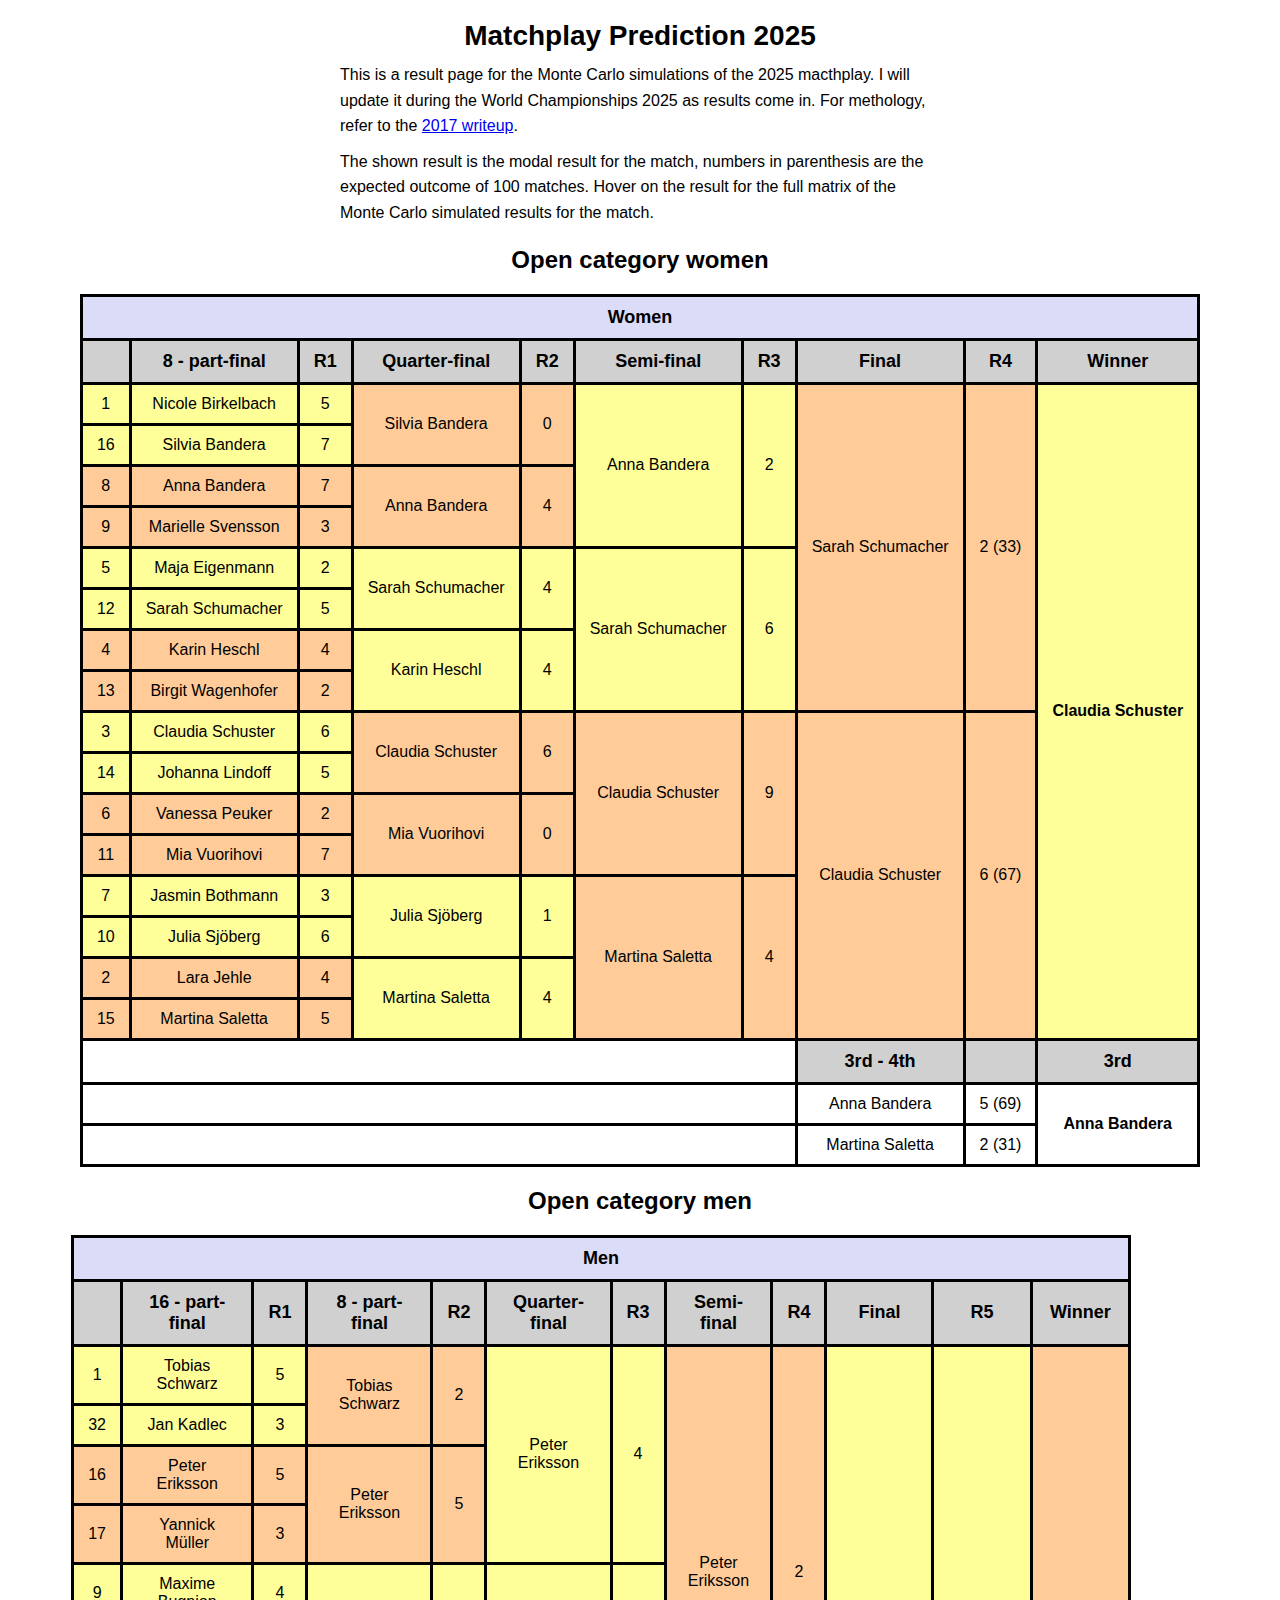
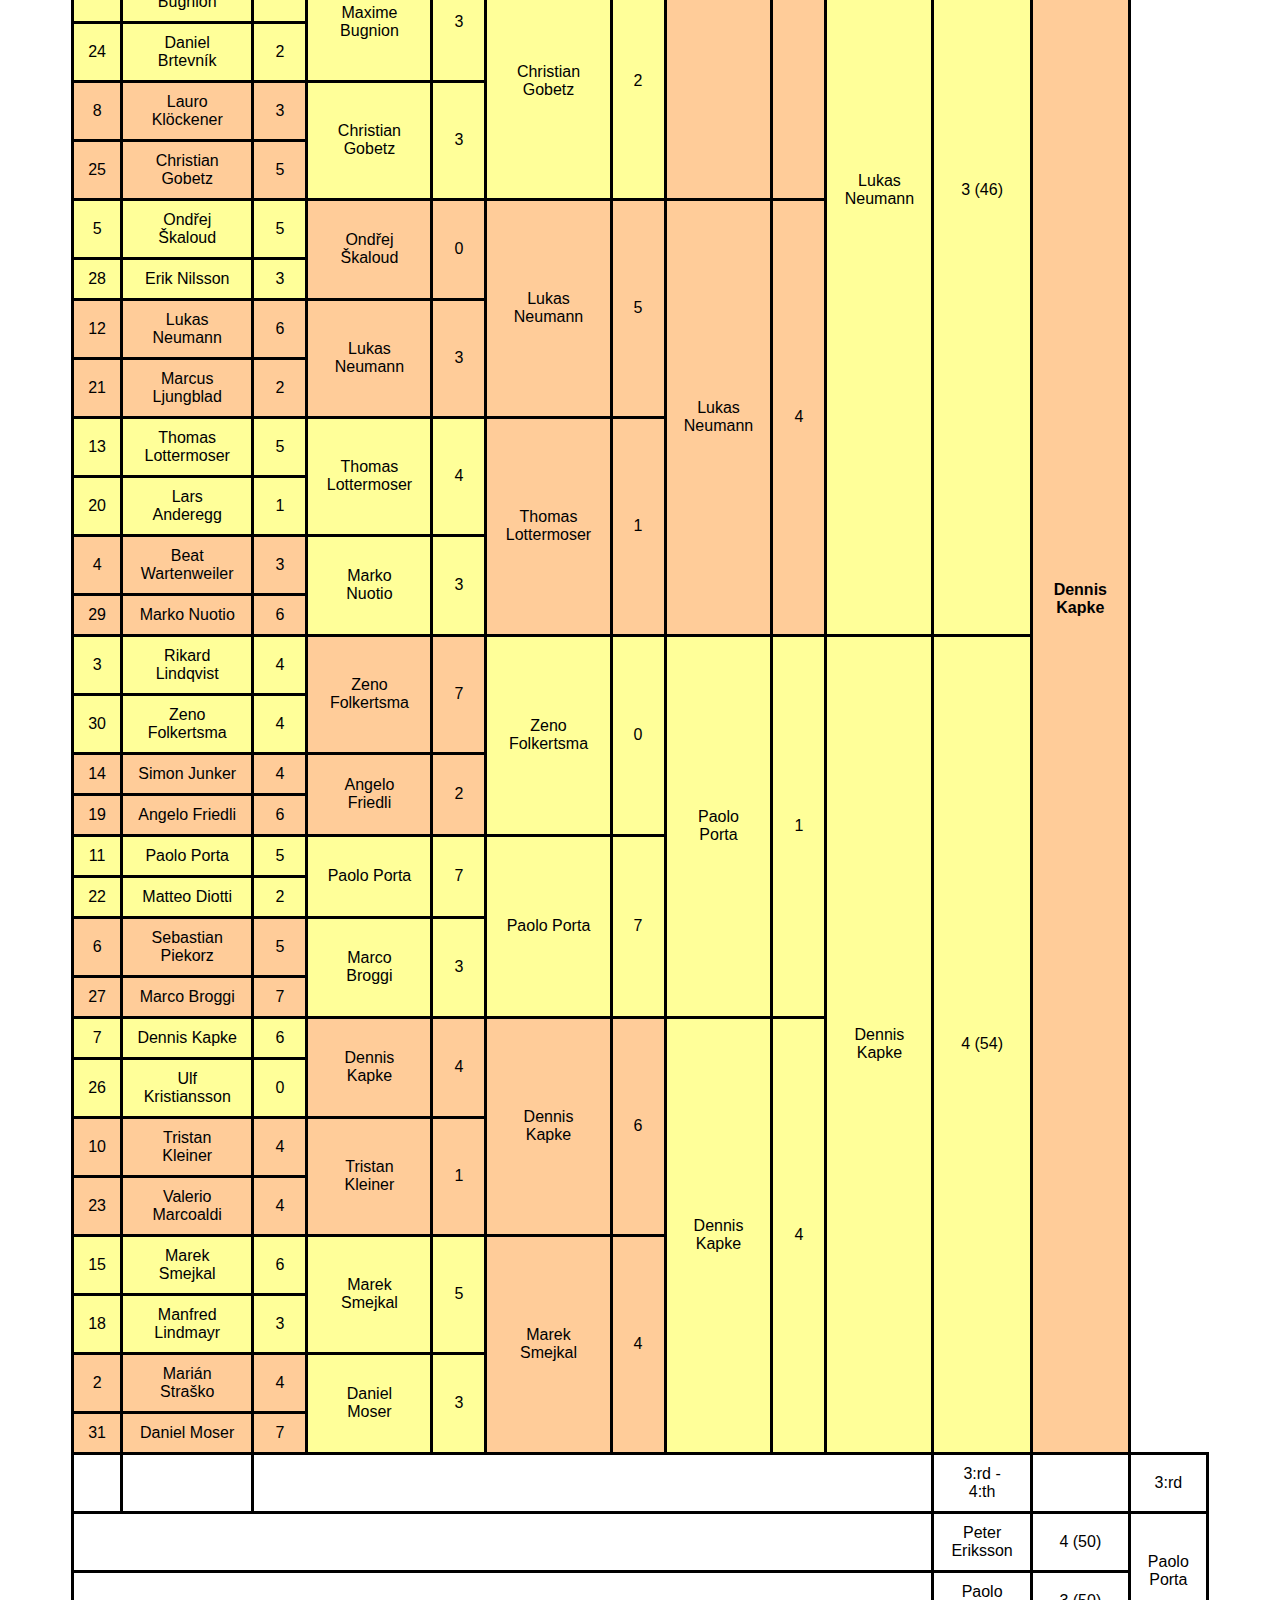
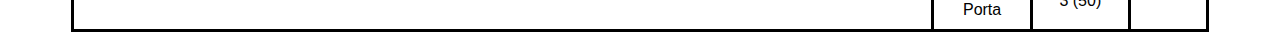
<file: index.html>
<!DOCTYPE html>
<html>

<head>
    <title>CUP 2025</title>
    <link rel="stylesheet" href="css/bamse.css">
    <script src="js/hover.js"></script>
</head>

<body>
    <h2>Matchplay Prediction 2025</h2>
    <p>
        This is a result page for the Monte Carlo simulations of the 2025 macthplay.
        I will update it during the World Championships 2025 as results come in.

        For methology, refer to the
        <a href="https://axarekma.github.io/WMC_2017_CUP/" class="btn">2017 writeup</a>.
    </p>

    <p>
        The shown result is the modal result for the match, numbers in parenthesis are the expected outcome of 100
        matches. Hover on the result for the full matrix of the Monte Carlo simulated results for the match.
    </p>


    <!-- <h2>European Championships General Class - Matchplay</h2> -->

    <h3>Open category women</h3>
    <table>
<tbody>
<tr>
<td class="class_header" colspan="10">Women</td>
</tr>
<tr>
<td class="table_header"></td>
<td class="table_header">8 - part-final</td>
<td class="table_header">R1</td>
<td class="table_header">Quarter-final</td>
<td class="table_header">R2</td>
<td class="table_header">Semi-final</td>
<td class="table_header">R3</td>
<td class="table_header">Final</td>
<td class="table_header">R4</td>
<td class="table_header">Winner</td>
</tr>
<tr>
<td class="yellow" id="rank1">1</td>
<td class="yellow" id="player1">Nicole Birkelbach</td>
<td class="yellow black score-hover" data-hover-image="fig/b79f86f5af36c406.png" id="G1_score1">5</td>
<td class="orange" id="G1_winner" rowspan="2">Silvia Bandera</td>
<td class="orange black score-hover" data-hover-image="fig/00a5f7c8b6bfe12e.png" id="G9_score1" rowspan="2">0</td>
<td class="yellow" id="G9_winner" rowspan="4">Anna Bandera</td>
<td class="yellow black score-hover" data-hover-image="fig/25dc8ce3acd6b0ac.png" id="SF1_score1" rowspan="4">2</td>
<td class="orange" id="SF1_winner" rowspan="8">Sarah Schumacher</td>
<td class="orange black score-hover" data-hover-image="fig/52d700de8866c535.png" id="Final_score1" rowspan="8">2 (33)</td>
<td class="yellow winner" id="Final_winner" rowspan="16">Claudia Schuster</td>
</tr>
<tr>
<td class="yellow" id="rank16">16</td>
<td class="yellow" id="player16">Silvia Bandera</td>
<td class="yellow black score-hover" data-hover-image="fig/b79f86f5af36c406.png" id="G1_score2">7</td>
</tr>
<tr>
<td class="orange" id="rank8">8</td>
<td class="orange" id="player8">Anna Bandera</td>
<td class="orange black score-hover" data-hover-image="fig/e41d840085343e1b.png" id="G2_score1">7</td>
<td class="orange" id="G2_winner" rowspan="2">Anna Bandera</td>
<td class="orange black score-hover" data-hover-image="fig/00a5f7c8b6bfe12e.png" id="G9_score2" rowspan="2">4</td>
</tr>
<tr>
<td class="orange" id="rank9">9</td>
<td class="orange" id="player9">Marielle Svensson</td>
<td class="orange black score-hover" data-hover-image="fig/e41d840085343e1b.png" id="G2_score2">3</td>
</tr>
<tr>
<td class="yellow" id="rank5">5</td>
<td class="yellow" id="player5">Maja Eigenmann</td>
<td class="yellow black score-hover" data-hover-image="fig/a415c8fd4c8712e3.png" id="G3_score1">2</td>
<td class="yellow" id="G3_winner" rowspan="2">Sarah Schumacher</td>
<td class="yellow black score-hover" data-hover-image="fig/472c4dbc2bb78154.png" id="G10_score1" rowspan="2">4</td>
<td class="yellow" id="G10_winner" rowspan="4">Sarah Schumacher</td>
<td class="yellow black score-hover" data-hover-image="fig/25dc8ce3acd6b0ac.png" id="SF1_score2" rowspan="4">6</td>
</tr>
<tr>
<td class="yellow" id="rank12">12</td>
<td class="yellow" id="player12">Sarah Schumacher</td>
<td class="yellow black score-hover" data-hover-image="fig/a415c8fd4c8712e3.png" id="G3_score2">5</td>
</tr>
<tr>
<td class="orange" id="rank4">4</td>
<td class="orange" id="player4">Karin Heschl</td>
<td class="orange black score-hover" data-hover-image="fig/c34e86c63498e75e.png" id="G4_score1">4</td>
<td class="yellow" id="G4_winner" rowspan="2">Karin Heschl</td>
<td class="yellow black score-hover" data-hover-image="fig/472c4dbc2bb78154.png" id="G10_score2" rowspan="2">4</td>
</tr>
<tr>
<td class="orange" id="rank13">13</td>
<td class="orange" id="player13">Birgit Wagenhofer</td>
<td class="orange black score-hover" data-hover-image="fig/c34e86c63498e75e.png" id="G4_score2">2</td>
</tr>
<tr>
<td class="yellow" id="rank3">3</td>
<td class="yellow" id="player3">Claudia Schuster</td>
<td class="yellow black score-hover" data-hover-image="fig/a4a2adc17db7c543.png" id="G5_score1">6</td>
<td class="orange" id="G5_winner" rowspan="2">Claudia Schuster</td>
<td class="orange black score-hover" data-hover-image="fig/567ee063441216f7.png" id="G11_score1" rowspan="2">6</td>
<td class="orange" id="G11_winner" rowspan="4">Claudia Schuster</td>
<td class="orange black score-hover" data-hover-image="fig/9abd550f443edfc8.png" id="SF2_score1" rowspan="4">9</td>
<td class="orange" id="SF2_winner" rowspan="8">Claudia Schuster</td>
<td class="orange black score-hover" data-hover-image="fig/52d700de8866c535.png" id="Final_score2" rowspan="8">6 (67)</td>
</tr>
<tr>
<td class="yellow" id="rank14">14</td>
<td class="yellow" id="player14">Johanna Lindoff</td>
<td class="yellow black score-hover" data-hover-image="fig/a4a2adc17db7c543.png" id="G5_score2">5</td>
</tr>
<tr>
<td class="orange" id="rank6">6</td>
<td class="orange" id="player6">Vanessa Peuker</td>
<td class="orange black score-hover" data-hover-image="fig/d34b42ff9094285d.png" id="G6_score1">2</td>
<td class="orange" id="G6_winner" rowspan="2">Mia Vuorihovi</td>
<td class="orange black score-hover" data-hover-image="fig/567ee063441216f7.png" id="G11_score2" rowspan="2">0</td>
</tr>
<tr>
<td class="orange" id="rank11">11</td>
<td class="orange" id="player11">Mia Vuorihovi</td>
<td class="orange black score-hover" data-hover-image="fig/d34b42ff9094285d.png" id="G6_score2">7</td>
</tr>
<tr>
<td class="yellow" id="rank7">7</td>
<td class="yellow" id="player7">Jasmin Bothmann</td>
<td class="yellow black score-hover" data-hover-image="fig/1b3548da198d44f2.png" id="G7_score1">3</td>
<td class="yellow" id="G7_winner" rowspan="2">Julia Sjöberg</td>
<td class="yellow black score-hover" data-hover-image="fig/75507891e7733a64.png" id="G12_score1" rowspan="2">1</td>
<td class="orange" id="G12_winner" rowspan="4">Martina Saletta</td>
<td class="orange black score-hover" data-hover-image="fig/9abd550f443edfc8.png" id="SF2_score2" rowspan="4">4</td>
</tr>
<tr>
<td class="yellow" id="rank10">10</td>
<td class="yellow" id="player10">Julia Sjöberg</td>
<td class="yellow black score-hover" data-hover-image="fig/1b3548da198d44f2.png" id="G7_score2">6</td>
</tr>
<tr>
<td class="orange" id="rank2">2</td>
<td class="orange" id="player2">Lara Jehle</td>
<td class="orange black score-hover" data-hover-image="fig/42abb7e79d45fdcf.png" id="G8_score1">4</td>
<td class="yellow" id="G8_winner" rowspan="2">Martina Saletta</td>
<td class="yellow black score-hover" data-hover-image="fig/75507891e7733a64.png" id="G12_score2" rowspan="2">4</td>
</tr>
<tr>
<td class="orange" id="rank15">15</td>
<td class="orange" id="player15">Martina Saletta</td>
<td class="orange black score-hover" data-hover-image="fig/42abb7e79d45fdcf.png" id="G8_score2">5</td>
</tr>
<tr>
<td colspan="7"></td>
<td class="table_header">3rd - 4th</td>
<td class="table_header"> </td>
<td class="table_header">3rd</td>
</tr>
<tr>
<td colspan="7"></td>
<td id="Bronze_player1">Anna Bandera</td>
<td class="black score-hover" data-hover-image="fig/6da2833a4b7bfa13.png" id="Bronze_score1">5 (69)</td>
<td class="winner" id="Bronze_winner" rowspan="2">Anna Bandera</td>
</tr>
<tr>
<td colspan="7"></td>
<td id="Bronze_player2">Martina Saletta</td>
<td class="black score-hover" data-hover-image="fig/6da2833a4b7bfa13.png" id="Bronze_score2">2 (31)</td>
</tr>
</tbody>
</table>

    <h3>Open category men</h3>
    <table>
<tbody>
<tr>
<td class="class_header" colspan="12">Men</td>
</tr>
<tr>
<td class="table_header"></td>
<td class="table_header">16 - part-final</td>
<td class="table_header">R1</td>
<td class="table_header">8 - part-final</td>
<td class="table_header">R2</td>
<td class="table_header">Quarter-final</td>
<td class="table_header">R3</td>
<td class="table_header">Semi-final</td>
<td class="table_header">R4</td>
<td class="table_header">Final</td>
<td class="table_header">R5</td>
<td class="table_header">Winner</td>
</tr>
<tr>
<td class="yellow">1</td>
<td class="yellow" id="player1">Tobias Schwarz</td>
<td class="yellow score-hover" data-hover-image="fig/65a6d145a707cab8.png" id="G1_score1">5</td>
<td class="orange" id="G1_winner" rowspan="2">Tobias Schwarz</td>
<td class="orange score-hover" data-hover-image="fig/e5bd23ac0be773bd.png" id="G17_score1" rowspan="2">2</td>
<td class="yellow" id="G17_winner" rowspan="4">Peter Eriksson</td>
<td class="yellow score-hover" data-hover-image="fig/82a5d9aaf68d38f1.png" id="QF1_score1" rowspan="4">4</td>
<td class="orange" id="QF1_winner" rowspan="8">Peter Eriksson</td>
<td class="orange score-hover" data-hover-image="fig/fc658a99b099ad7c.png" id="SF1_score1" rowspan="8">2</td>
<td class="yellow" id="SF1_winner" rowspan="16">Lukas Neumann</td>
<td class="yellow score-hover" data-hover-image="fig/7f8f756d829a0fbc.png" id="Final_score1" rowspan="16">3 (46)</td>
<td class="orange winner" id="Final_winner" rowspan="32">Dennis Kapke</td>
</tr>
<tr>
<td class="yellow">32</td>
<td class="yellow" id="player32">Jan Kadlec</td>
<td class="yellow score-hover" data-hover-image="fig/65a6d145a707cab8.png" id="G1_score2">3</td>
</tr>
<tr>
<td class="orange">16</td>
<td class="orange" id="player16">Peter Eriksson</td>
<td class="orange score-hover" data-hover-image="fig/27b480a4ddfc234f.png" id="G2_score1">5</td>
<td class="orange" id="G2_winner" rowspan="2">Peter Eriksson</td>
<td class="orange score-hover" data-hover-image="fig/e5bd23ac0be773bd.png" id="G17_score2" rowspan="2">5</td>
</tr>
<tr>
<td class="orange">17</td>
<td class="orange" id="player17">Yannick Müller</td>
<td class="orange score-hover" data-hover-image="fig/27b480a4ddfc234f.png" id="G2_score2">3</td>
</tr>
<tr>
<td class="yellow">9</td>
<td class="yellow" id="player9">Maxime Bugnion</td>
<td class="yellow score-hover" data-hover-image="fig/fe1c0ebb99226f70.png" id="G3_score1">4</td>
<td class="yellow" id="G3_winner" rowspan="2">Maxime Bugnion</td>
<td class="yellow score-hover" data-hover-image="fig/427baff7214c8a29.png" id="G18_score1" rowspan="2">3</td>
<td class="yellow" id="G18_winner" rowspan="4">Christian Gobetz</td>
<td class="yellow score-hover" data-hover-image="fig/82a5d9aaf68d38f1.png" id="QF1_score2" rowspan="4">2</td>
</tr>
<tr>
<td class="yellow">24</td>
<td class="yellow" id="player24">Daniel Brtevník</td>
<td class="yellow score-hover" data-hover-image="fig/fe1c0ebb99226f70.png" id="G3_score2">2</td>
</tr>
<tr>
<td class="orange">8</td>
<td class="orange" id="player8">Lauro Klöckener</td>
<td class="orange score-hover" data-hover-image="fig/e6760faa451670b8.png" id="G4_score1">3</td>
<td class="yellow" id="G4_winner" rowspan="2">Christian Gobetz</td>
<td class="yellow score-hover" data-hover-image="fig/427baff7214c8a29.png" id="G18_score2" rowspan="2">3</td>
</tr>
<tr>
<td class="orange">25</td>
<td class="orange" id="player25">Christian Gobetz</td>
<td class="orange score-hover" data-hover-image="fig/e6760faa451670b8.png" id="G4_score2">5</td>
</tr>
<tr>
<td class="yellow">5</td>
<td class="yellow" id="player5">Ondřej Škaloud</td>
<td class="yellow score-hover" data-hover-image="fig/80099ea4c7e67a82.png" id="G5_score1">5</td>
<td class="orange" id="G5_winner" rowspan="2">Ondřej Škaloud</td>
<td class="orange score-hover" data-hover-image="fig/87c716f6aa370d96.png" id="G19_score1" rowspan="2">0</td>
<td class="orange" id="G19_winner" rowspan="4">Lukas Neumann</td>
<td class="orange score-hover" data-hover-image="fig/ca2f8e9585af231c.png" id="QF2_score1" rowspan="4">5</td>
<td class="orange" id="QF2_winner" rowspan="8">Lukas Neumann</td>
<td class="orange score-hover" data-hover-image="fig/fc658a99b099ad7c.png" id="SF1_score2" rowspan="8">4</td>
</tr>
<tr>
<td class="yellow">28</td>
<td class="yellow" id="player28">Erik Nilsson</td>
<td class="yellow score-hover" data-hover-image="fig/80099ea4c7e67a82.png" id="G5_score2">3</td>
</tr>
<tr>
<td class="orange">12</td>
<td class="orange" id="player12">Lukas Neumann</td>
<td class="orange score-hover" data-hover-image="fig/e6541cc87e322611.png" id="G6_score1">6</td>
<td class="orange" id="G6_winner" rowspan="2">Lukas Neumann</td>
<td class="orange score-hover" data-hover-image="fig/87c716f6aa370d96.png" id="G19_score2" rowspan="2">3</td>
</tr>
<tr>
<td class="orange">21</td>
<td class="orange" id="player21">Marcus Ljungblad</td>
<td class="orange score-hover" data-hover-image="fig/e6541cc87e322611.png" id="G6_score2">2</td>
</tr>
<tr>
<td class="yellow">13</td>
<td class="yellow" id="player13">Thomas Lottermoser</td>
<td class="yellow score-hover" data-hover-image="fig/f2ae5b5a1e34c58c.png" id="G7_score1">5</td>
<td class="yellow" id="G7_winner" rowspan="2">Thomas Lottermoser</td>
<td class="yellow score-hover" data-hover-image="fig/46d95af295992467.png" id="G20_score1" rowspan="2">4</td>
<td class="orange" id="G20_winner" rowspan="4">Thomas Lottermoser</td>
<td class="orange score-hover" data-hover-image="fig/ca2f8e9585af231c.png" id="QF2_score2" rowspan="4">1</td>
</tr>
<tr>
<td class="yellow">20</td>
<td class="yellow" id="player20">Lars Anderegg</td>
<td class="yellow score-hover" data-hover-image="fig/f2ae5b5a1e34c58c.png" id="G7_score2">1</td>
</tr>
<tr>
<td class="orange">4</td>
<td class="orange" id="player4">Beat Wartenweiler</td>
<td class="orange score-hover" data-hover-image="fig/de26a97a26c5bfd2.png" id="G8_score1">3</td>
<td class="yellow" id="G8_winner" rowspan="2">Marko Nuotio</td>
<td class="yellow score-hover" data-hover-image="fig/46d95af295992467.png" id="G20_score2" rowspan="2">3</td>
</tr>
<tr>
<td class="orange">29</td>
<td class="orange" id="player29">Marko Nuotio</td>
<td class="orange score-hover" data-hover-image="fig/de26a97a26c5bfd2.png" id="G8_score2">6</td>
</tr>
<tr>
<td class="yellow">3</td>
<td class="yellow" id="player3">Rikard Lindqvist</td>
<td class="yellow score-hover" data-hover-image="fig/8675e897ae226fe2.png" id="G9_score1">4</td>
<td class="orange" id="G9_winner" rowspan="2">Zeno Folkertsma</td>
<td class="orange score-hover" data-hover-image="fig/7743d515b84d2654.png" id="G21_score1" rowspan="2">7</td>
<td class="yellow" id="G21_winner" rowspan="4">Zeno Folkertsma</td>
<td class="yellow score-hover" data-hover-image="fig/78df19d0fa08758c.png" id="QF3_score1" rowspan="4">0</td>
<td class="yellow" id="QF3_winner" rowspan="8">Paolo Porta</td>
<td class="yellow score-hover" data-hover-image="fig/513f8c912734bcc4.png" id="SF2_score1" rowspan="8">1</td>
<td class="yellow" id="SF2_winner" rowspan="16">Dennis Kapke</td>
<td class="yellow score-hover" data-hover-image="fig/7f8f756d829a0fbc.png" id="Final_score2" rowspan="16">4 (54)</td>
</tr>
<tr>
<td class="yellow">30</td>
<td class="yellow" id="player30">Zeno Folkertsma</td>
<td class="yellow score-hover" data-hover-image="fig/8675e897ae226fe2.png" id="G9_score2">4</td>
</tr>
<tr>
<td class="orange">14</td>
<td class="orange" id="player14">Simon Junker</td>
<td class="orange score-hover" data-hover-image="fig/0a18f23bc8230343.png" id="G10_score1">4</td>
<td class="orange" id="G10_winner" rowspan="2">Angelo Friedli</td>
<td class="orange score-hover" data-hover-image="fig/7743d515b84d2654.png" id="G21_score2" rowspan="2">2</td>
</tr>
<tr>
<td class="orange">19</td>
<td class="orange" id="player19">Angelo Friedli</td>
<td class="orange score-hover" data-hover-image="fig/0a18f23bc8230343.png" id="G10_score2">6</td>
</tr>
<tr>
<td class="yellow">11</td>
<td class="yellow" id="player11">Paolo Porta</td>
<td class="yellow score-hover" data-hover-image="fig/51dc592ed508af21.png" id="G11_score1">5</td>
<td class="yellow" id="G11_winner" rowspan="2">Paolo Porta</td>
<td class="yellow score-hover" data-hover-image="fig/645c9584dd6bb374.png" id="G22_score1" rowspan="2">7</td>
<td class="yellow" id="G22_winner" rowspan="4">Paolo Porta</td>
<td class="yellow score-hover" data-hover-image="fig/78df19d0fa08758c.png" id="QF3_score2" rowspan="4">7</td>
</tr>
<tr>
<td class="yellow">22</td>
<td class="yellow" id="player22">Matteo Diotti</td>
<td class="yellow score-hover" data-hover-image="fig/51dc592ed508af21.png" id="G11_score2">2</td>
</tr>
<tr>
<td class="orange">6</td>
<td class="orange" id="player6">Sebastian Piekorz</td>
<td class="orange score-hover" data-hover-image="fig/8136c3301d905e9b.png" id="G12_score1">5</td>
<td class="yellow" id="G12_winner" rowspan="2">Marco Broggi</td>
<td class="yellow score-hover" data-hover-image="fig/645c9584dd6bb374.png" id="G22_score2" rowspan="2">3</td>
</tr>
<tr>
<td class="orange">27</td>
<td class="orange" id="player27">Marco Broggi</td>
<td class="orange score-hover" data-hover-image="fig/8136c3301d905e9b.png" id="G12_score2">7</td>
</tr>
<tr>
<td class="yellow">7</td>
<td class="yellow" id="player7">Dennis Kapke</td>
<td class="yellow score-hover" data-hover-image="fig/ac4ac2ac330eb26e.png" id="G13_score1">6</td>
<td class="orange" id="G13_winner" rowspan="2">Dennis Kapke</td>
<td class="orange score-hover" data-hover-image="fig/526d8cfba7dd77d1.png" id="G23_score1" rowspan="2">4</td>
<td class="orange" id="G23_winner" rowspan="4">Dennis Kapke</td>
<td class="orange score-hover" data-hover-image="fig/11bd86a587b58d06.png" id="QF4_score1" rowspan="4">6</td>
<td class="yellow" id="QF4_winner" rowspan="8">Dennis Kapke</td>
<td class="yellow score-hover" data-hover-image="fig/513f8c912734bcc4.png" id="SF2_score2" rowspan="8">4</td>
</tr>
<tr>
<td class="yellow">26</td>
<td class="yellow" id="player26">Ulf Kristiansson</td>
<td class="yellow score-hover" data-hover-image="fig/ac4ac2ac330eb26e.png" id="G13_score2">0</td>
</tr>
<tr>
<td class="orange">10</td>
<td class="orange" id="player10">Tristan Kleiner</td>
<td class="orange score-hover" data-hover-image="fig/1b62f8b448b8df91.png" id="G14_score1">4</td>
<td class="orange" id="G14_winner" rowspan="2">Tristan Kleiner</td>
<td class="orange score-hover" data-hover-image="fig/526d8cfba7dd77d1.png" id="G23_score2" rowspan="2">1</td>
</tr>
<tr>
<td class="orange">23</td>
<td class="orange" id="player23">Valerio Marcoaldi</td>
<td class="orange score-hover" data-hover-image="fig/1b62f8b448b8df91.png" id="G14_score2">4</td>
</tr>
<tr>
<td class="yellow">15</td>
<td class="yellow" id="player15">Marek Smejkal</td>
<td class="yellow score-hover" data-hover-image="fig/7e6c42d2ecc6599e.png" id="G15_score1">6</td>
<td class="yellow" id="G15_winner" rowspan="2">Marek Smejkal</td>
<td class="yellow score-hover" data-hover-image="fig/0616c2fa553b2522.png" id="G24_score1" rowspan="2">5</td>
<td class="orange" id="G24_winner" rowspan="4">Marek Smejkal</td>
<td class="orange score-hover" data-hover-image="fig/11bd86a587b58d06.png" id="QF4_score2" rowspan="4">4</td>
</tr>
<tr>
<td class="yellow">18</td>
<td class="yellow" id="player18">Manfred Lindmayr</td>
<td class="yellow score-hover" data-hover-image="fig/7e6c42d2ecc6599e.png" id="G15_score2">3</td>
</tr>
<tr>
<td class="orange">2</td>
<td class="orange" id="player2">Marián Straško</td>
<td class="orange score-hover" data-hover-image="fig/f08e44171824eb24.png" id="G16_score1">4</td>
<td class="yellow" id="G16_winner" rowspan="2">Daniel Moser</td>
<td class="yellow score-hover" data-hover-image="fig/0616c2fa553b2522.png" id="G24_score2" rowspan="2">3</td>
</tr>
<tr>
<td class="orange">31</td>
<td class="orange" id="player31">Daniel Moser</td>
<td class="orange score-hover" data-hover-image="fig/f08e44171824eb24.png" id="G16_score2">7</td>
</tr>
<tr>
<td class="notv"></td>
<td class="notv"></td>
<td colspan="8"></td>
<td>3:rd - 4:th</td>
<td> </td>
<td>3:rd</td>
</tr>
<tr>
<td colspan="10"></td>
<td id="Bronze_player1">Peter Eriksson</td>
<td class="black score-hover" data-hover-image="fig/c55e8ee5870445c9.png" id="Bronze_score1">4 (50)</td>
<td id="Bronze_winner" rowspan="2">Paolo Porta</td>
</tr>
<tr>
<td colspan="10"></td>
<td id="Bronze_player2">Paolo Porta</td>
<td class="black score-hover" data-hover-image="fig/c55e8ee5870445c9.png" id="Bronze_score2">3 (50)</td>
</tr>
</tbody>
</table>
</body>

</html>
</file>
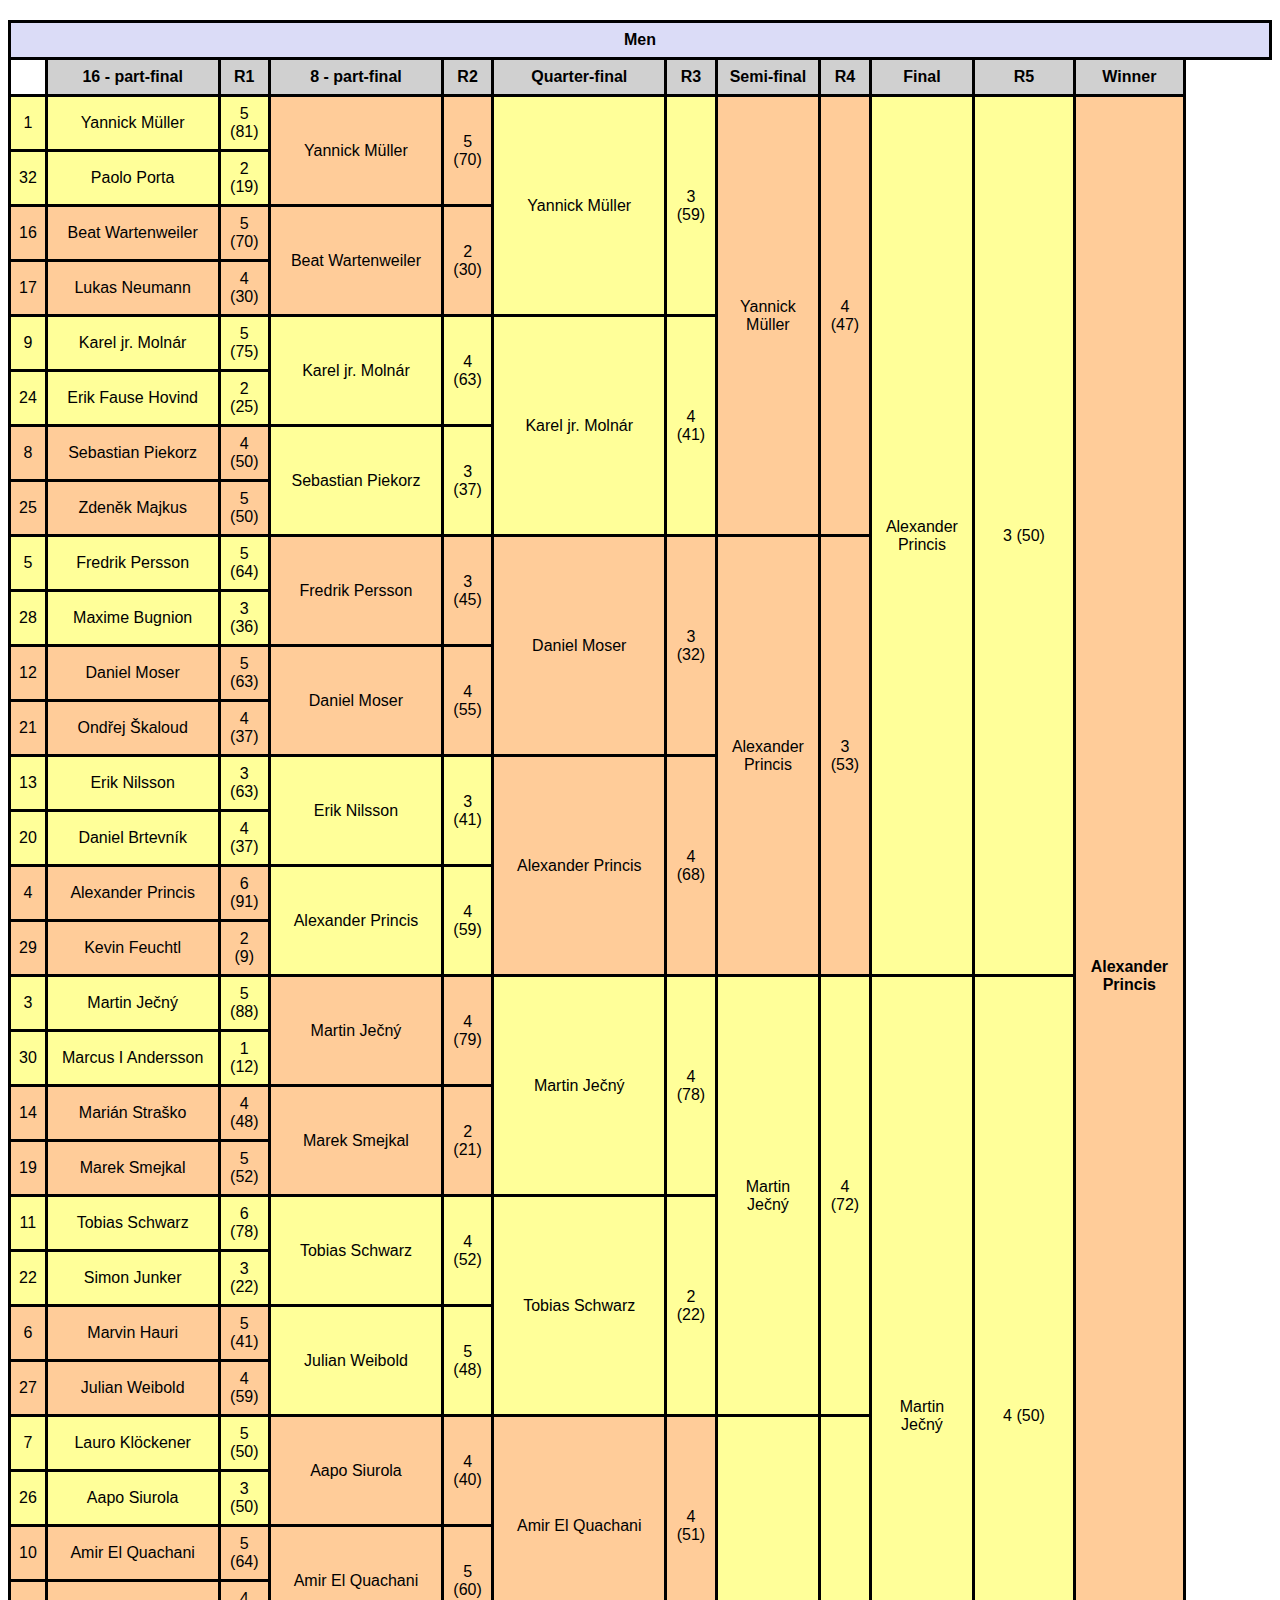
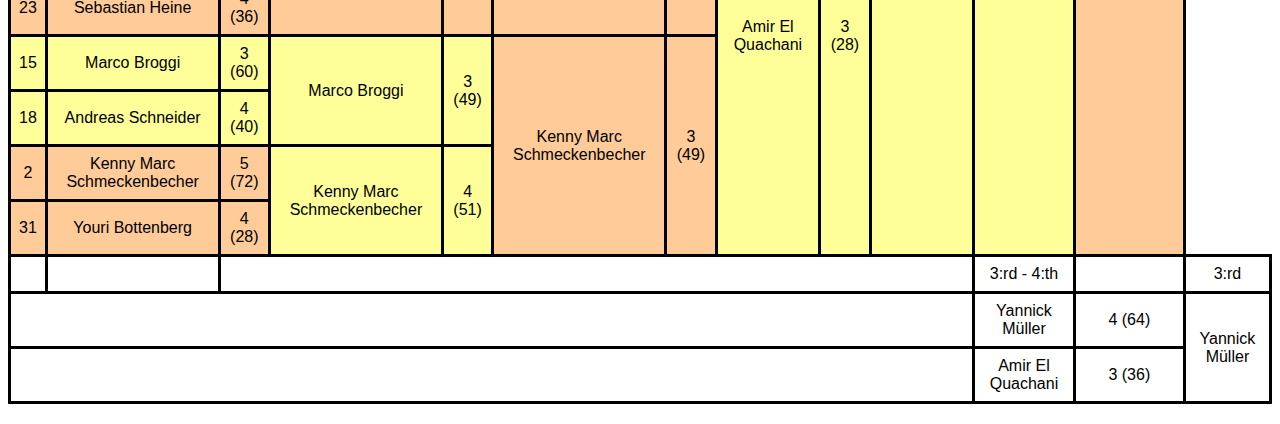
<file: matchplay_2024_M.html>
<!DOCTYPE html>

<html>
<head>
<style>
        table {
            border-collapse: collapse;
            font-family: Arial, sans-serif;
            margin: 20px auto;
            overflow: visible;
            position: relative;
            z-index: 10;
        }

        td {
            border: 3px solid #000;
            padding: 8px;
            text-align: center;
            vertical-align: middle;
            overflow: visible;
            position: relative;
            z-index: 100;
        }

        .class_header {
            background-color: #dbdcf7;
            font-weight: bold;
        }

        .table_header {
            background-color: #d0d0d0;
            font-weight: bold;
        }

        .yellow {
            background-color: #FFFF99;
        }

        .orange {
            background-color: #FFCC99;
        }

        .black {
            color: #000;
        }

        .blue {
            color: #000;
        }

        .winner {
            font-weight: bold;
        }

        .score-hover {
            position: relative;
            cursor: pointer;
            transition: all 0.2s ease;
        }

        .score-hover:hover {
            background-color: #e6f3ff;
            transform: scale(0.99);
            border-radius: 4px;
            box-shadow: 0 2px 8px rgba(0, 0, 0, 0.2);
        }

        < !DOCTYPE html><html><head><style>table {
            border-collapse: collapse;
            font-family: Arial, sans-serif;
            margin: 20px auto;
            overflow: visible;
            position: relative;
            z-index: 10;
        }

        td {
            border: 3px solid #000;
            padding: 8px;
            text-align: center;
            vertical-align: middle;
            overflow: visible;
            position: relative;
            z-index: 100;
        }

        .class_header {
            background-color: #dbdcf7;
            font-weight: bold;
        }

        .table_header {
            background-color: #d0d0d0;
            font-weight: bold;
        }

        .yellow {
            background-color: #FFFF99;
        }

        .orange {
            background-color: #FFCC99;
        }

        .black {
            color: #000;
        }

        .blue {
            color: #000;
        }

        .winner {
            font-weight: bold;
        }

        .score-hover {
            position: relative;
            cursor: pointer;
            transition: all 0.2s ease;
        }

        .score-hover:hover {
            background-color: #e6f3ff;
            transform: scale(0.99);
            border-radius: 4px;
            box-shadow: 0 2px 8px rgba(0, 0, 0, 0.2);
        }


        .hover-image {
            position: fixed;
            top: -130px;
            left: 50%;
            transform: translate(-50%, 50%);
            max-width: 300px;
            max-height: 200px;
            width: auto;
            height: auto;
            border: 2px solid #333;
            border-radius: 8px;
            opacity: 0;
            pointer-events: none;
            transition: opacity 0.3s ease;
            z-index: 1000;
            box-shadow: 0 4px 12px rgba(0, 0, 0, 0.4);
            object-fit: contain;
        }
    </style>
<script>
        document.addEventListener('DOMContentLoaded', function () {
            const scoreElements = document.querySelectorAll('.score-hover[data-hover-image]');

            const hoverImg = document.createElement('img');
            hoverImg.className = 'hover-image';
            document.body.appendChild(hoverImg);

            scoreElements.forEach(element => {
                const hoverImageUrl = element.getAttribute('data-hover-image');

                element.addEventListener('mouseenter', () => {
                    hoverImg.src = hoverImageUrl;
                    hoverImg.style.opacity = '0.95';
                });

                element.addEventListener('mousemove', (e) => {
                    // Position relative to mouse
                    hoverImg.style.top = (e.clientY - 220) + 'px';
                    hoverImg.style.left = (e.clientX + 150) + 'px';
                });

                element.addEventListener('mouseleave', () => {
                    hoverImg.style.opacity = '0';
                });
            });
        });
    </script>
</head>

<script>
    document.addEventListener('DOMContentLoaded', function () {
        const scoreElements = document.querySelectorAll('.score-hover[data-hover-image]');

        // Create a single hover image element attached to body
        const hoverImg = document.createElement('img');
        hoverImg.className = 'hover-image';
        document.body.appendChild(hoverImg);

        scoreElements.forEach(element => {
            const hoverImageUrl = element.getAttribute('data-hover-image');

            element.addEventListener('mouseenter', () => {
                hoverImg.src = hoverImageUrl;
                hoverImg.style.opacity = '0.95';
            });

            element.addEventListener('mousemove', (e) => {
                // Position relative to mouse
                hoverImg.style.top = (e.clientY - 220) + 'px';
                hoverImg.style.left = (e.clientX + 150) + 'px';
            });

            element.addEventListener('mouseleave', () => {
                hoverImg.style.opacity = '0';
            });
        });
    });
</script>

<body>
<table>
<tbody>
<tr>
<td class="class_header" colspan="13">Men</td>
</tr>
<tr>
<td colspan="1"></td>
<td class="table_header">16 - part-final</td>
<td class="table_header">R1</td>
<td class="table_header">8 - part-final</td>
<td class="table_header">R2</td>
<td class="table_header">Quarter-final</td>
<td class="table_header">R3</td>
<td class="table_header">Semi-final</td>
<td class="table_header">R4</td>
<td class="table_header">Final</td>
<td class="table_header">R5</td>
<td class="table_header">Winner</td>
</tr>
<tr>
<td class="yellow">1</td>
<td class="yellow" id="player1">Yannick Müller</td>
<td class="yellow score-hover" data-hover-image="fig/0c189b73cc838ee6.png" id="G1_score1">5 (81)</td>
<td class="orange" id="G1_winner" rowspan="2">Yannick Müller</td>
<td class="orange score-hover" data-hover-image="fig/791356736c280de3.png" id="G17_score1" rowspan="2">5 (70)</td>
<td class="yellow" id="G17_winner" rowspan="4">Yannick Müller</td>
<td class="yellow score-hover" data-hover-image="fig/e9707842bb46e608.png" id="QF1_score1" rowspan="4">3 (59)</td>
<td class="orange" id="QF1_winner" rowspan="8">Yannick Müller</td>
<td class="orange score-hover" data-hover-image="fig/6abbf44d5006fb22.png" id="SF1_score1" rowspan="8">4 (47)</td>
<td class="yellow" id="SF1_winner" rowspan="16">Alexander Princis</td>
<td class="yellow score-hover" data-hover-image="fig/1c9ee71b5c44f2fc.png" id="Final_score1" rowspan="16">3 (50)</td>
<td class="orange winner" id="Final_winner" rowspan="32">Alexander Princis</td>
</tr>
<tr>
<td class="yellow">32</td>
<td class="yellow" id="player32">Paolo Porta</td>
<td class="yellow score-hover" data-hover-image="fig/0c189b73cc838ee6.png" id="G1_score2">2 (19)</td>
</tr>
<tr>
<td class="orange">16</td>
<td class="orange" id="player16">Beat Wartenweiler</td>
<td class="orange score-hover" data-hover-image="fig/8c0a64d99a5495c6.png" id="G2_score1">5 (70)</td>
<td class="orange" id="G2_winner" rowspan="2">Beat Wartenweiler</td>
<td class="orange score-hover" data-hover-image="fig/791356736c280de3.png" id="G17_score2" rowspan="2">2 (30)</td>
</tr>
<tr>
<td class="orange">17</td>
<td class="orange" id="player17">Lukas Neumann</td>
<td class="orange score-hover" data-hover-image="fig/8c0a64d99a5495c6.png" id="G2_score2">4 (30)</td>
</tr>
<tr>
<td class="yellow">9</td>
<td class="yellow" id="player9">Karel jr. Molnár</td>
<td class="yellow score-hover" data-hover-image="fig/729dd4dc0ca0e429.png" id="G3_score1">5 (75)</td>
<td class="yellow" id="G3_winner" rowspan="2">Karel jr. Molnár</td>
<td class="yellow score-hover" data-hover-image="fig/e7f639950dae6011.png" id="G18_score1" rowspan="2">4 (63)</td>
<td class="yellow" id="G18_winner" rowspan="4">Karel jr. Molnár</td>
<td class="yellow score-hover" data-hover-image="fig/e9707842bb46e608.png" id="QF1_score2" rowspan="4">4 (41)</td>
</tr>
<tr>
<td class="yellow">24</td>
<td class="yellow" id="player24">Erik Fause Hovind</td>
<td class="yellow score-hover" data-hover-image="fig/729dd4dc0ca0e429.png" id="G3_score2">2 (25)</td>
</tr>
<tr>
<td class="orange">8</td>
<td class="orange" id="player8">Sebastian Piekorz</td>
<td class="orange score-hover" data-hover-image="fig/a723b8b3d057e13c.png" id="G4_score1">4 (50)</td>
<td class="yellow" id="G4_winner" rowspan="2">Sebastian Piekorz</td>
<td class="yellow score-hover" data-hover-image="fig/e7f639950dae6011.png" id="G18_score2" rowspan="2">3 (37)</td>
</tr>
<tr>
<td class="orange">25</td>
<td class="orange" id="player25">Zdeněk Majkus</td>
<td class="orange score-hover" data-hover-image="fig/a723b8b3d057e13c.png" id="G4_score2">5 (50)</td>
</tr>
<tr>
<td class="yellow">5</td>
<td class="yellow" id="player5">Fredrik Persson</td>
<td class="yellow score-hover" data-hover-image="fig/dac7831fd8dddd41.png" id="G5_score1">5 (64)</td>
<td class="orange" id="G5_winner" rowspan="2">Fredrik Persson</td>
<td class="orange score-hover" data-hover-image="fig/9d6789f0202e5094.png" id="G19_score1" rowspan="2">3 (45)</td>
<td class="orange" id="G19_winner" rowspan="4">Daniel Moser</td>
<td class="orange score-hover" data-hover-image="fig/644cd2f39ceb2093.png" id="QF2_score1" rowspan="4">3 (32)</td>
<td class="orange" id="QF2_winner" rowspan="8">Alexander Princis</td>
<td class="orange score-hover" data-hover-image="fig/6abbf44d5006fb22.png" id="SF1_score2" rowspan="8">3 (53)</td>
</tr>
<tr>
<td class="yellow">28</td>
<td class="yellow" id="player28">Maxime Bugnion</td>
<td class="yellow score-hover" data-hover-image="fig/dac7831fd8dddd41.png" id="G5_score2">3 (36)</td>
</tr>
<tr>
<td class="orange">12</td>
<td class="orange" id="player12">Daniel Moser</td>
<td class="orange score-hover" data-hover-image="fig/d823ffe28bfeedfd.png" id="G6_score1">5 (63)</td>
<td class="orange" id="G6_winner" rowspan="2">Daniel Moser</td>
<td class="orange score-hover" data-hover-image="fig/9d6789f0202e5094.png" id="G19_score2" rowspan="2">4 (55)</td>
</tr>
<tr>
<td class="orange">21</td>
<td class="orange" id="player21">Ondřej Škaloud</td>
<td class="orange score-hover" data-hover-image="fig/d823ffe28bfeedfd.png" id="G6_score2">4 (37)</td>
</tr>
<tr>
<td class="yellow">13</td>
<td class="yellow" id="player13">Erik Nilsson</td>
<td class="yellow score-hover" data-hover-image="fig/1a9bdbccdcdec9a4.png" id="G7_score1">3 (63)</td>
<td class="yellow" id="G7_winner" rowspan="2">Erik Nilsson</td>
<td class="yellow score-hover" data-hover-image="fig/4f9ddec8061488b7.png" id="G20_score1" rowspan="2">3 (41)</td>
<td class="orange" id="G20_winner" rowspan="4">Alexander Princis</td>
<td class="orange score-hover" data-hover-image="fig/644cd2f39ceb2093.png" id="QF2_score2" rowspan="4">4 (68)</td>
</tr>
<tr>
<td class="yellow">20</td>
<td class="yellow" id="player20">Daniel Brtevník</td>
<td class="yellow score-hover" data-hover-image="fig/1a9bdbccdcdec9a4.png" id="G7_score2">4 (37)</td>
</tr>
<tr>
<td class="orange">4</td>
<td class="orange" id="player4">Alexander Princis</td>
<td class="orange score-hover" data-hover-image="fig/733fcf3c255986c8.png" id="G8_score1">6 (91)</td>
<td class="yellow" id="G8_winner" rowspan="2">Alexander Princis</td>
<td class="yellow score-hover" data-hover-image="fig/4f9ddec8061488b7.png" id="G20_score2" rowspan="2">4 (59)</td>
</tr>
<tr>
<td class="orange">29</td>
<td class="orange" id="player29">Kevin Feuchtl</td>
<td class="orange score-hover" data-hover-image="fig/733fcf3c255986c8.png" id="G8_score2">2 (9)</td>
</tr>
<tr>
<td class="yellow">3</td>
<td class="yellow" id="player3">Martin Ječný</td>
<td class="yellow score-hover" data-hover-image="fig/1c3a64d758dec8b3.png" id="G9_score1">5 (88)</td>
<td class="orange" id="G9_winner" rowspan="2">Martin Ječný</td>
<td class="orange score-hover" data-hover-image="fig/f7dde2df78735852.png" id="G21_score1" rowspan="2">4 (79)</td>
<td class="yellow" id="G21_winner" rowspan="4">Martin Ječný</td>
<td class="yellow score-hover" data-hover-image="fig/be246527e77bd508.png" id="QF3_score1" rowspan="4">4 (78)</td>
<td class="yellow" id="QF3_winner" rowspan="8">Martin Ječný</td>
<td class="yellow score-hover" data-hover-image="fig/28ed69c4ab0a8b75.png" id="SF2_score1" rowspan="8">4 (72)</td>
<td class="yellow" id="SF2_winner" rowspan="16">Martin Ječný</td>
<td class="yellow score-hover" data-hover-image="fig/1c9ee71b5c44f2fc.png" id="Final_score2" rowspan="16">4 (50)</td>
</tr>
<tr>
<td class="yellow">30</td>
<td class="yellow" id="player30">Marcus I Andersson</td>
<td class="yellow score-hover" data-hover-image="fig/1c3a64d758dec8b3.png" id="G9_score2">1 (12)</td>
</tr>
<tr>
<td class="orange">14</td>
<td class="orange" id="player14">Marián Straško</td>
<td class="orange score-hover" data-hover-image="fig/271a61a116563838.png" id="G10_score1">4 (48)</td>
<td class="orange" id="G10_winner" rowspan="2">Marek Smejkal</td>
<td class="orange score-hover" data-hover-image="fig/f7dde2df78735852.png" id="G21_score2" rowspan="2">2 (21)</td>
</tr>
<tr>
<td class="orange">19</td>
<td class="orange" id="player19">Marek Smejkal</td>
<td class="orange score-hover" data-hover-image="fig/271a61a116563838.png" id="G10_score2">5 (52)</td>
</tr>
<tr>
<td class="yellow">11</td>
<td class="yellow" id="player11">Tobias Schwarz</td>
<td class="yellow score-hover" data-hover-image="fig/66f82e129b372929.png" id="G11_score1">6 (78)</td>
<td class="yellow" id="G11_winner" rowspan="2">Tobias Schwarz</td>
<td class="yellow score-hover" data-hover-image="fig/e4a3c1de70aad65a.png" id="G22_score1" rowspan="2">4 (52)</td>
<td class="yellow" id="G22_winner" rowspan="4">Tobias Schwarz</td>
<td class="yellow score-hover" data-hover-image="fig/be246527e77bd508.png" id="QF3_score2" rowspan="4">2 (22)</td>
</tr>
<tr>
<td class="yellow">22</td>
<td class="yellow" id="player22">Simon Junker</td>
<td class="yellow score-hover" data-hover-image="fig/66f82e129b372929.png" id="G11_score2">3 (22)</td>
</tr>
<tr>
<td class="orange">6</td>
<td class="orange" id="player6">Marvin Hauri</td>
<td class="orange score-hover" data-hover-image="fig/0c2b8e1b07fa40ef.png" id="G12_score1">5 (41)</td>
<td class="yellow" id="G12_winner" rowspan="2">Julian Weibold</td>
<td class="yellow score-hover" data-hover-image="fig/e4a3c1de70aad65a.png" id="G22_score2" rowspan="2">5 (48)</td>
</tr>
<tr>
<td class="orange">27</td>
<td class="orange" id="player27">Julian Weibold</td>
<td class="orange score-hover" data-hover-image="fig/0c2b8e1b07fa40ef.png" id="G12_score2">4 (59)</td>
</tr>
<tr>
<td class="yellow">7</td>
<td class="yellow" id="player7">Lauro Klöckener</td>
<td class="yellow score-hover" data-hover-image="fig/9c33ef2da9272341.png" id="G13_score1">5 (50)</td>
<td class="orange" id="G13_winner" rowspan="2">Aapo Siurola</td>
<td class="orange score-hover" data-hover-image="fig/30ac654807cd0641.png" id="G23_score1" rowspan="2">4 (40)</td>
<td class="orange" id="G23_winner" rowspan="4">Amir El Quachani</td>
<td class="orange score-hover" data-hover-image="fig/65f4a10f8b06ee18.png" id="QF4_score1" rowspan="4">4 (51)</td>
<td class="yellow" id="QF4_winner" rowspan="8">Amir El Quachani</td>
<td class="yellow score-hover" data-hover-image="fig/28ed69c4ab0a8b75.png" id="SF2_score2" rowspan="8">3 (28)</td>
</tr>
<tr>
<td class="yellow">26</td>
<td class="yellow" id="player26">Aapo Siurola</td>
<td class="yellow score-hover" data-hover-image="fig/9c33ef2da9272341.png" id="G13_score2">3 (50)</td>
</tr>
<tr>
<td class="orange">10</td>
<td class="orange" id="player10">Amir El Quachani</td>
<td class="orange score-hover" data-hover-image="fig/73cf0daf4189c5b4.png" id="G14_score1">5 (64)</td>
<td class="orange" id="G14_winner" rowspan="2">Amir El Quachani</td>
<td class="orange score-hover" data-hover-image="fig/30ac654807cd0641.png" id="G23_score2" rowspan="2">5 (60)</td>
</tr>
<tr>
<td class="orange">23</td>
<td class="orange" id="player23">Sebastian Heine</td>
<td class="orange score-hover" data-hover-image="fig/73cf0daf4189c5b4.png" id="G14_score2">4 (36)</td>
</tr>
<tr>
<td class="yellow">15</td>
<td class="yellow" id="player15">Marco Broggi</td>
<td class="yellow score-hover" data-hover-image="fig/57c496b7be6e3b92.png" id="G15_score1">3 (60)</td>
<td class="yellow" id="G15_winner" rowspan="2">Marco Broggi</td>
<td class="yellow score-hover" data-hover-image="fig/e9410d56a7da1567.png" id="G24_score1" rowspan="2">3 (49)</td>
<td class="orange" id="G24_winner" rowspan="4">Kenny Marc Schmeckenbecher</td>
<td class="orange score-hover" data-hover-image="fig/65f4a10f8b06ee18.png" id="QF4_score2" rowspan="4">3 (49)</td>
</tr>
<tr>
<td class="yellow">18</td>
<td class="yellow" id="player18">Andreas Schneider</td>
<td class="yellow score-hover" data-hover-image="fig/57c496b7be6e3b92.png" id="G15_score2">4 (40)</td>
</tr>
<tr>
<td class="orange">2</td>
<td class="orange" id="player2">Kenny Marc Schmeckenbecher</td>
<td class="orange score-hover" data-hover-image="fig/e78e28b08f6cb38e.png" id="G16_score1">5 (72)</td>
<td class="yellow" id="G16_winner" rowspan="2">Kenny Marc Schmeckenbecher</td>
<td class="yellow score-hover" data-hover-image="fig/e9410d56a7da1567.png" id="G24_score2" rowspan="2">4 (51)</td>
</tr>
<tr>
<td class="orange">31</td>
<td class="orange" id="player31">Youri Bottenberg</td>
<td class="orange score-hover" data-hover-image="fig/e78e28b08f6cb38e.png" id="G16_score2">4 (28)</td>
</tr>
<tr>
<td class="notv"></td>
<td class="notv"></td>
<td colspan="8"></td>
<td>3:rd - 4:th</td>
<td> </td>
<td>3:rd</td>
</tr>
<tr>
<td colspan="10"></td>
<td id="Bronze_player1">Yannick Müller</td>
<td class="black score-hover" data-hover-image="fig/a27d8b570fc26851.png" id="Bronze_score1">4 (64)</td>
<td id="Bronze_winner" rowspan="2">Yannick Müller</td>
</tr>
<tr>
<td colspan="10"></td>
<td id="Bronze_player2">Amir El Quachani</td>
<td class="black score-hover" data-hover-image="fig/a27d8b570fc26851.png" id="Bronze_score2">3 (36)</td>
</tr>
</tbody>
</table>
</body>
</html>
</file>
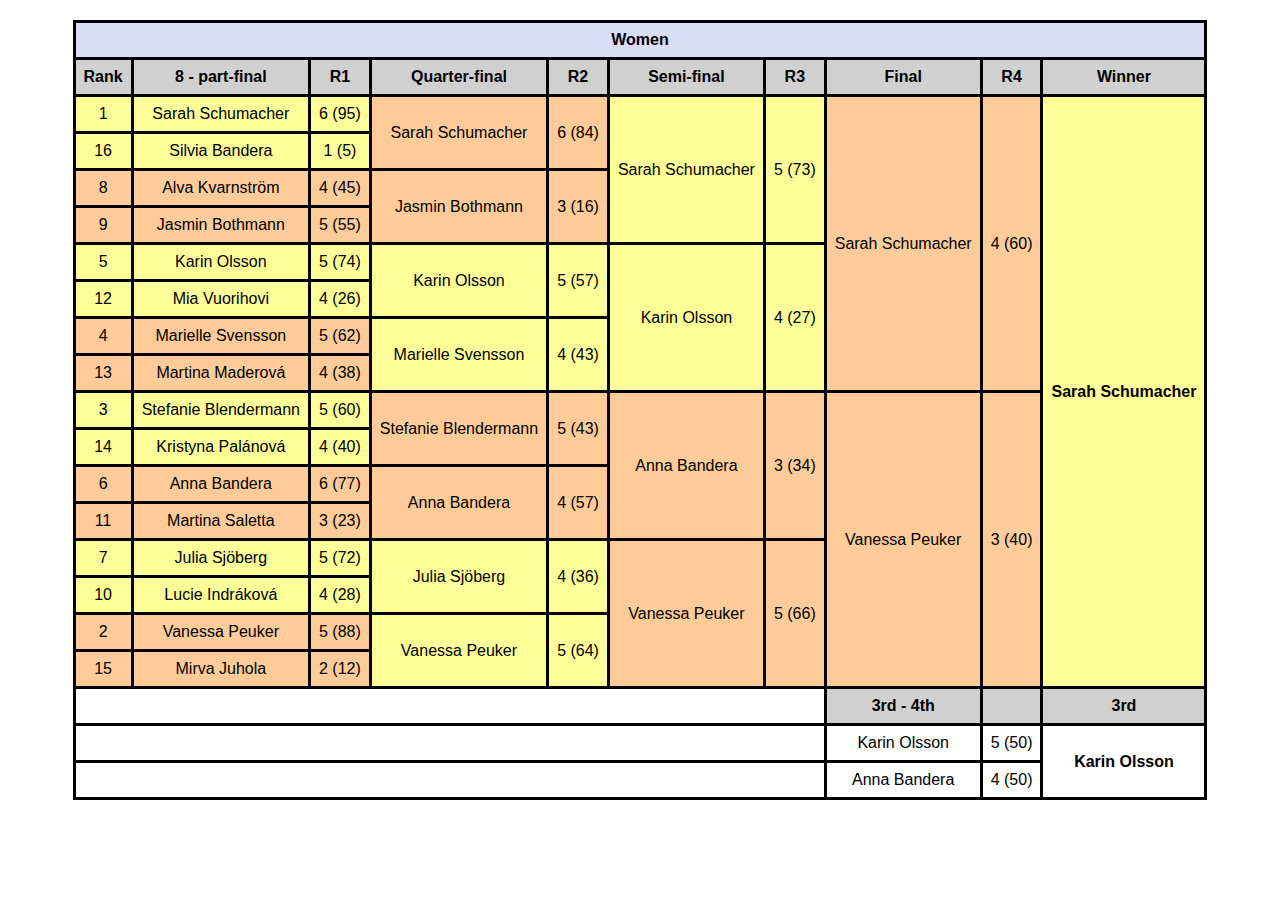
<file: matchplay_2024_W.html>
<!DOCTYPE html>

<html>
<head>
<style>
        table {
            border-collapse: collapse;
            font-family: Arial, sans-serif;
            margin: 20px auto;
            overflow: visible;
            position: relative;
            z-index: 10;
        }

        td {
            border: 3px solid #000;
            padding: 8px;
            text-align: center;
            vertical-align: middle;
            overflow: visible;
            position: relative;
            z-index: 100;
        }

        .class_header {
            background-color: #dbdcf7;
            font-weight: bold;
        }

        .table_header {
            background-color: #d0d0d0;
            font-weight: bold;
        }

        .yellow {
            background-color: #FFFF99;
        }

        .orange {
            background-color: #FFCC99;
        }

        .black {
            color: #000;
        }

        .blue {
            color: #000;
        }

        .winner {
            font-weight: bold;
        }

        .score-hover {
            position: relative;
            cursor: pointer;
            transition: all 0.2s ease;
        }

        .score-hover:hover {
            background-color: #e6f3ff;
            transform: scale(0.99);
            border-radius: 4px;
            box-shadow: 0 2px 8px rgba(0, 0, 0, 0.2);
        }

        < !DOCTYPE html><html><head><style>table {
            border-collapse: collapse;
            font-family: Arial, sans-serif;
            margin: 20px auto;
            overflow: visible;
            position: relative;
            z-index: 10;
        }

        td {
            border: 3px solid #000;
            padding: 8px;
            text-align: center;
            vertical-align: middle;
            overflow: visible;
            position: relative;
            z-index: 100;
        }

        .class_header {
            background-color: #dbdcf7;
            font-weight: bold;
        }

        .table_header {
            background-color: #d0d0d0;
            font-weight: bold;
        }

        .yellow {
            background-color: #FFFF99;
        }

        .orange {
            background-color: #FFCC99;
        }

        .black {
            color: #000;
        }

        .blue {
            color: #000;
        }

        .winner {
            font-weight: bold;
        }

        .score-hover {
            position: relative;
            cursor: pointer;
            transition: all 0.2s ease;
        }

        .score-hover:hover {
            background-color: #e6f3ff;
            transform: scale(0.99);
            border-radius: 4px;
            box-shadow: 0 2px 8px rgba(0, 0, 0, 0.2);
        }


        .hover-image {
            position: fixed;
            top: -130px;
            left: 50%;
            transform: translate(-50%, 50%);
            max-width: 300px;
            max-height: 200px;
            width: auto;
            height: auto;
            border: 2px solid #333;
            border-radius: 8px;
            opacity: 0;
            pointer-events: none;
            transition: opacity 0.3s ease;
            z-index: 1000;
            box-shadow: 0 4px 12px rgba(0, 0, 0, 0.4);
            object-fit: contain;
        }
    </style>
<script>
        document.addEventListener('DOMContentLoaded', function () {
            const scoreElements = document.querySelectorAll('.score-hover[data-hover-image]');

            const hoverImg = document.createElement('img');
            hoverImg.className = 'hover-image';
            document.body.appendChild(hoverImg);

            scoreElements.forEach(element => {
                const hoverImageUrl = element.getAttribute('data-hover-image');

                element.addEventListener('mouseenter', () => {
                    hoverImg.src = hoverImageUrl;
                    hoverImg.style.opacity = '0.95';
                });

                element.addEventListener('mousemove', (e) => {
                    // Position relative to mouse
                    hoverImg.style.top = (e.clientY - 220) + 'px';
                    hoverImg.style.left = (e.clientX + 150) + 'px';
                });

                element.addEventListener('mouseleave', () => {
                    hoverImg.style.opacity = '0';
                });
            });
        });
    </script>
</head>

<script>
    document.addEventListener('DOMContentLoaded', function () {
        const scoreElements = document.querySelectorAll('.score-hover[data-hover-image]');

        // Create a single hover image element attached to body
        const hoverImg = document.createElement('img');
        hoverImg.className = 'hover-image';
        document.body.appendChild(hoverImg);

        scoreElements.forEach(element => {
            const hoverImageUrl = element.getAttribute('data-hover-image');

            element.addEventListener('mouseenter', () => {
                hoverImg.src = hoverImageUrl;
                hoverImg.style.opacity = '0.95';
            });

            element.addEventListener('mousemove', (e) => {
                // Position relative to mouse
                hoverImg.style.top = (e.clientY - 220) + 'px';
                hoverImg.style.left = (e.clientX + 150) + 'px';
            });

            element.addEventListener('mouseleave', () => {
                hoverImg.style.opacity = '0';
            });
        });
    });
</script>

<body>
<table>
<tbody>
<tr>
<td class="class_header" colspan="10">Women</td>
</tr>
<tr>
<td class="table_header">Rank</td>
<td class="table_header">8 - part-final</td>
<td class="table_header">R1</td>
<td class="table_header">Quarter-final</td>
<td class="table_header">R2</td>
<td class="table_header">Semi-final</td>
<td class="table_header">R3</td>
<td class="table_header">Final</td>
<td class="table_header">R4</td>
<td class="table_header">Winner</td>
</tr>
<tr>
<td class="yellow" id="rank1">1</td>
<td class="yellow" id="player1">Sarah Schumacher</td>
<td class="yellow black score-hover" data-hover-image="fig/0a9b75819f3afcfa.png" id="G1_score1">6 (95)</td>
<td class="orange" id="G1_winner" rowspan="2">Sarah Schumacher</td>
<td class="orange black score-hover" data-hover-image="fig/5e9466b7e0c1ea2b.png" id="G9_score1" rowspan="2">6 (84)</td>
<td class="yellow" id="G9_winner" rowspan="4">Sarah Schumacher</td>
<td class="yellow black score-hover" data-hover-image="fig/a319c32a96c44743.png" id="SF1_score1" rowspan="4">5 (73)</td>
<td class="orange" id="SF1_winner" rowspan="8">Sarah Schumacher</td>
<td class="orange black score-hover" data-hover-image="fig/de9ddd4d945f5774.png" id="Final_score1" rowspan="8">4 (60)</td>
<td class="yellow winner" id="Final_winner" rowspan="16">Sarah Schumacher</td>
</tr>
<tr>
<td class="yellow" id="rank16">16</td>
<td class="yellow" id="player16">Silvia Bandera</td>
<td class="yellow black score-hover" data-hover-image="fig/0a9b75819f3afcfa.png" id="G1_score2">1 (5)</td>
</tr>
<tr>
<td class="orange" id="rank8">8</td>
<td class="orange" id="player8">Alva Kvarnström</td>
<td class="orange black score-hover" data-hover-image="fig/d0e600739e25e86c.png" id="G2_score1">4 (45)</td>
<td class="orange" id="G2_winner" rowspan="2">Jasmin Bothmann</td>
<td class="orange black score-hover" data-hover-image="fig/5e9466b7e0c1ea2b.png" id="G9_score2" rowspan="2">3 (16)</td>
</tr>
<tr>
<td class="orange" id="rank9">9</td>
<td class="orange" id="player9">Jasmin Bothmann</td>
<td class="orange black score-hover" data-hover-image="fig/d0e600739e25e86c.png" id="G2_score2">5 (55)</td>
</tr>
<tr>
<td class="yellow" id="rank5">5</td>
<td class="yellow" id="player5">Karin Olsson</td>
<td class="yellow black score-hover" data-hover-image="fig/82dda5d9630655d3.png" id="G3_score1">5 (74)</td>
<td class="yellow" id="G3_winner" rowspan="2">Karin Olsson</td>
<td class="yellow black score-hover" data-hover-image="fig/f2a6196b6680d373.png" id="G10_score1" rowspan="2">5 (57)</td>
<td class="yellow" id="G10_winner" rowspan="4">Karin Olsson</td>
<td class="yellow black score-hover" data-hover-image="fig/a319c32a96c44743.png" id="SF1_score2" rowspan="4">4 (27)</td>
</tr>
<tr>
<td class="yellow" id="rank12">12</td>
<td class="yellow" id="player12">Mia Vuorihovi</td>
<td class="yellow black score-hover" data-hover-image="fig/82dda5d9630655d3.png" id="G3_score2">4 (26)</td>
</tr>
<tr>
<td class="orange" id="rank4">4</td>
<td class="orange" id="player4">Marielle Svensson</td>
<td class="orange black score-hover" data-hover-image="fig/7daf2e71a93f89cd.png" id="G4_score1">5 (62)</td>
<td class="yellow" id="G4_winner" rowspan="2">Marielle Svensson</td>
<td class="yellow black score-hover" data-hover-image="fig/f2a6196b6680d373.png" id="G10_score2" rowspan="2">4 (43)</td>
</tr>
<tr>
<td class="orange" id="rank13">13</td>
<td class="orange" id="player13">Martina Maderová</td>
<td class="orange black score-hover" data-hover-image="fig/7daf2e71a93f89cd.png" id="G4_score2">4 (38)</td>
</tr>
<tr>
<td class="yellow" id="rank3">3</td>
<td class="yellow" id="player3">Stefanie Blendermann</td>
<td class="yellow black score-hover" data-hover-image="fig/27cf3353d5b88250.png" id="G5_score1">5 (60)</td>
<td class="orange" id="G5_winner" rowspan="2">Stefanie Blendermann</td>
<td class="orange black score-hover" data-hover-image="fig/49332bd4f6df94d0.png" id="G11_score1" rowspan="2">5 (43)</td>
<td class="orange" id="G11_winner" rowspan="4">Anna Bandera</td>
<td class="orange black score-hover" data-hover-image="fig/846023c67c51036b.png" id="SF2_score1" rowspan="4">3 (34)</td>
<td class="orange" id="SF2_winner" rowspan="8">Vanessa Peuker</td>
<td class="orange black score-hover" data-hover-image="fig/de9ddd4d945f5774.png" id="Final_score2" rowspan="8">3 (40)</td>
</tr>
<tr>
<td class="yellow" id="rank14">14</td>
<td class="yellow" id="player14">Kristyna Palánová</td>
<td class="yellow black score-hover" data-hover-image="fig/27cf3353d5b88250.png" id="G5_score2">4 (40)</td>
</tr>
<tr>
<td class="orange" id="rank6">6</td>
<td class="orange" id="player6">Anna Bandera</td>
<td class="orange black score-hover" data-hover-image="fig/c863e9651ab4ccac.png" id="G6_score1">6 (77)</td>
<td class="orange" id="G6_winner" rowspan="2">Anna Bandera</td>
<td class="orange black score-hover" data-hover-image="fig/49332bd4f6df94d0.png" id="G11_score2" rowspan="2">4 (57)</td>
</tr>
<tr>
<td class="orange" id="rank11">11</td>
<td class="orange" id="player11">Martina Saletta</td>
<td class="orange black score-hover" data-hover-image="fig/c863e9651ab4ccac.png" id="G6_score2">3 (23)</td>
</tr>
<tr>
<td class="yellow" id="rank7">7</td>
<td class="yellow" id="player7">Julia Sjöberg</td>
<td class="yellow black score-hover" data-hover-image="fig/53c32d7fe1c09601.png" id="G7_score1">5 (72)</td>
<td class="yellow" id="G7_winner" rowspan="2">Julia Sjöberg</td>
<td class="yellow black score-hover" data-hover-image="fig/969cec190ff8fa81.png" id="G12_score1" rowspan="2">4 (36)</td>
<td class="orange" id="G12_winner" rowspan="4">Vanessa Peuker</td>
<td class="orange black score-hover" data-hover-image="fig/846023c67c51036b.png" id="SF2_score2" rowspan="4">5 (66)</td>
</tr>
<tr>
<td class="yellow" id="rank10">10</td>
<td class="yellow" id="player10">Lucie Indráková</td>
<td class="yellow black score-hover" data-hover-image="fig/53c32d7fe1c09601.png" id="G7_score2">4 (28)</td>
</tr>
<tr>
<td class="orange" id="rank2">2</td>
<td class="orange" id="player2">Vanessa Peuker</td>
<td class="orange black score-hover" data-hover-image="fig/5c44e51900f00444.png" id="G8_score1">5 (88)</td>
<td class="yellow" id="G8_winner" rowspan="2">Vanessa Peuker</td>
<td class="yellow black score-hover" data-hover-image="fig/969cec190ff8fa81.png" id="G12_score2" rowspan="2">5 (64)</td>
</tr>
<tr>
<td class="orange" id="rank15">15</td>
<td class="orange" id="player15">Mirva Juhola</td>
<td class="orange black score-hover" data-hover-image="fig/5c44e51900f00444.png" id="G8_score2">2 (12)</td>
</tr>
<tr>
<td colspan="7"></td>
<td class="table_header">3rd - 4th</td>
<td class="table_header"> </td>
<td class="table_header">3rd</td>
</tr>
<tr>
<td colspan="7"></td>
<td id="Bronze_player1">Karin Olsson</td>
<td class="black score-hover" data-hover-image="fig/7109b3fcc845d019.png" id="Bronze_score1">5 (50)</td>
<td class="winner" id="Bronze_winner" rowspan="2">Karin Olsson</td>
</tr>
<tr>
<td colspan="7"></td>
<td id="Bronze_player2">Anna Bandera</td>
<td class="black score-hover" data-hover-image="fig/7109b3fcc845d019.png" id="Bronze_score2">4 (50)</td>
</tr>
</tbody>
</table>
</body>
</html>
</file>
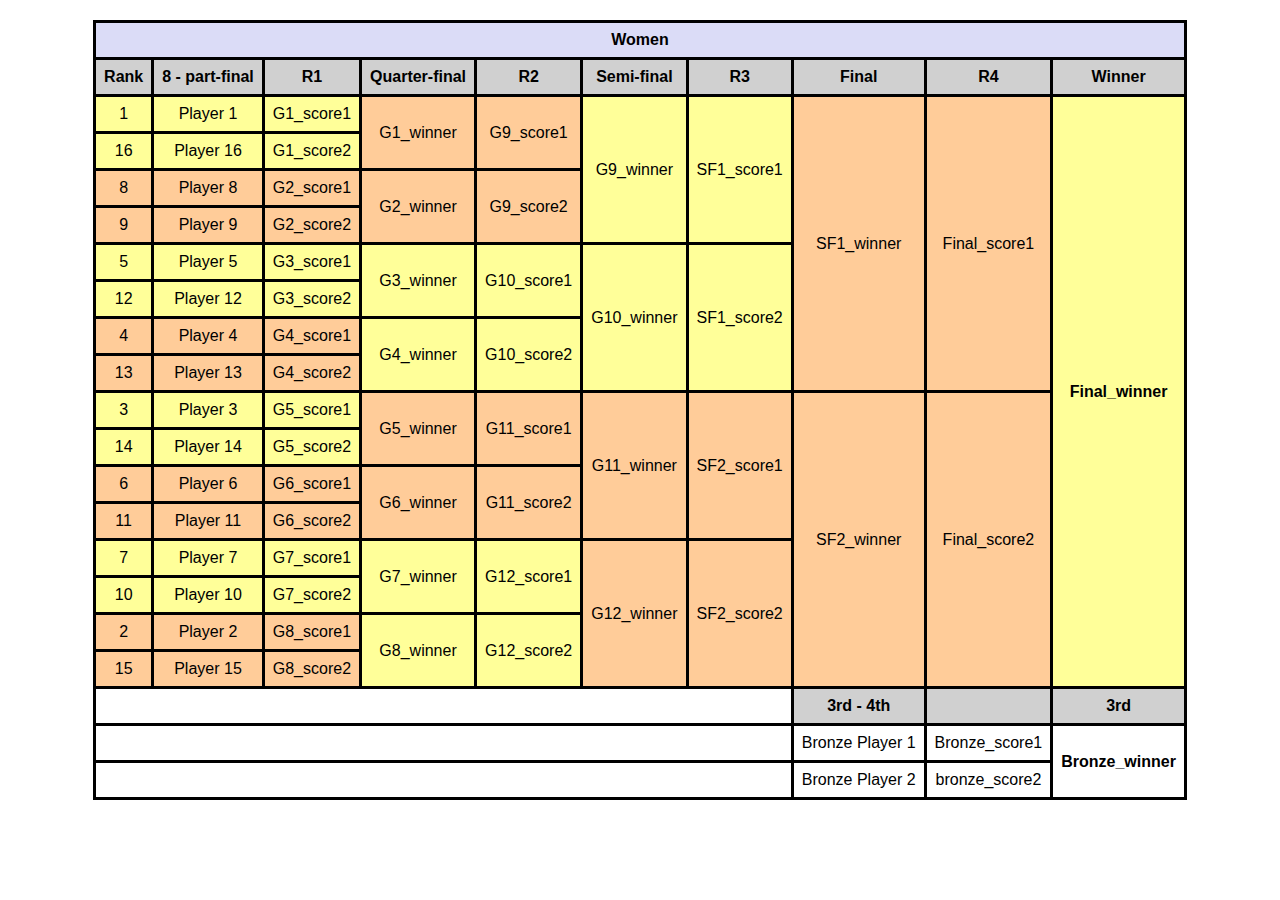
<file: templates/cup16template.html>
<!DOCTYPE html>

<html>

<head>
    <style>
        table {
            border-collapse: collapse;
            font-family: Arial, sans-serif;
            margin: 20px auto;
            overflow: visible;
            position: relative;
            z-index: 10;
        }

        td {
            border: 3px solid #000;
            padding: 8px;
            text-align: center;
            vertical-align: middle;
            overflow: visible;
            position: relative;
            z-index: 100;
        }

        .class_header {
            background-color: #dbdcf7;
            font-weight: bold;
        }

        .table_header {
            background-color: #d0d0d0;
            font-weight: bold;
        }

        .yellow {
            background-color: #FFFF99;
        }

        .orange {
            background-color: #FFCC99;
        }

        .black {
            color: #000;
        }

        .blue {
            color: #000;
        }

        .winner {
            font-weight: bold;
        }

        .score-hover {
            position: relative;
            cursor: pointer;
            transition: all 0.2s ease;
        }

        .score-hover:hover {
            background-color: #e6f3ff;
            transform: scale(0.99);
            border-radius: 4px;
            box-shadow: 0 2px 8px rgba(0, 0, 0, 0.2);
        }

        < !DOCTYPE html><html><head><style>table {
            border-collapse: collapse;
            font-family: Arial, sans-serif;
            margin: 20px auto;
            overflow: visible;
            position: relative;
            z-index: 10;
        }

        td {
            border: 3px solid #000;
            padding: 8px;
            text-align: center;
            vertical-align: middle;
            overflow: visible;
            position: relative;
            z-index: 100;
        }

        .class_header {
            background-color: #dbdcf7;
            font-weight: bold;
        }

        .table_header {
            background-color: #d0d0d0;
            font-weight: bold;
        }

        .yellow {
            background-color: #FFFF99;
        }

        .orange {
            background-color: #FFCC99;
        }

        .black {
            color: #000;
        }

        .blue {
            color: #000;
        }

        .winner {
            font-weight: bold;
        }

        .score-hover {
            position: relative;
            cursor: pointer;
            transition: all 0.2s ease;
        }

        .score-hover:hover {
            background-color: #e6f3ff;
            transform: scale(0.99);
            border-radius: 4px;
            box-shadow: 0 2px 8px rgba(0, 0, 0, 0.2);
        }


        .hover-image {
            position: fixed;
            top: -130px;
            left: 50%;
            transform: translate(-50%, 50%);
            max-width: 300px;
            max-height: 200px;
            width: auto;
            height: auto;
            border: 2px solid #333;
            border-radius: 8px;
            opacity: 0;
            pointer-events: none;
            transition: opacity 0.3s ease;
            z-index: 1000;
            box-shadow: 0 4px 12px rgba(0, 0, 0, 0.4);
            object-fit: contain;
        }
    </style>
    <script>
        document.addEventListener('DOMContentLoaded', function () {
            const scoreElements = document.querySelectorAll('.score-hover[data-hover-image]');

            const hoverImg = document.createElement('img');
            hoverImg.className = 'hover-image';
            document.body.appendChild(hoverImg);

            scoreElements.forEach(element => {
                const hoverImageUrl = element.getAttribute('data-hover-image');

                element.addEventListener('mouseenter', () => {
                    hoverImg.src = hoverImageUrl;
                    hoverImg.style.opacity = '0.95';
                });

                element.addEventListener('mousemove', (e) => {
                    // Position relative to mouse
                    hoverImg.style.top = (e.clientY - 220) + 'px';
                    hoverImg.style.left = (e.clientX + 150) + 'px';
                });

                element.addEventListener('mouseleave', () => {
                    hoverImg.style.opacity = '0';
                });
            });
        });
    </script>
</head>
</style>
<script>
    document.addEventListener('DOMContentLoaded', function () {
        const scoreElements = document.querySelectorAll('.score-hover[data-hover-image]');

        // Create a single hover image element attached to body
        const hoverImg = document.createElement('img');
        hoverImg.className = 'hover-image';
        document.body.appendChild(hoverImg);

        scoreElements.forEach(element => {
            const hoverImageUrl = element.getAttribute('data-hover-image');

            element.addEventListener('mouseenter', () => {
                hoverImg.src = hoverImageUrl;
                hoverImg.style.opacity = '0.95';
            });

            element.addEventListener('mousemove', (e) => {
                // Position relative to mouse
                hoverImg.style.top = (e.clientY - 220) + 'px';
                hoverImg.style.left = (e.clientX + 150) + 'px';
            });

            element.addEventListener('mouseleave', () => {
                hoverImg.style.opacity = '0';
            });
        });
    });
</script>
</head>

<body>
    <table>
        <tbody>
            <tr>
                <td class="class_header" colspan="10">Women</td>
            </tr>
            <tr>
                <td class="table_header">Rank</td>
                <td class="table_header">8 - part-final</td>
                <td class="table_header">R1</td>
                <td class="table_header">Quarter-final</td>
                <td class="table_header">R2</td>
                <td class="table_header">Semi-final</td>
                <td class="table_header">R3</td>
                <td class="table_header">Final</td>
                <td class="table_header">R4</td>
                <td class="table_header">Winner</td>
            </tr>
            <tr>
                <td class="yellow" id="rank1">1</td>
                <td class="yellow" id="player1">Player 1</td>
                <td class="yellow black" id="G1_score1">G1_score1</td>
                <td class="orange" rowspan="2" id="G1_winner">G1_winner</td>
                <td class="orange black" rowspan="2" id="G9_score1">G9_score1</td>
                <td class="yellow" rowspan="4" id="G9_winner">G9_winner</td>
                <td class="yellow black" rowspan="4" id="SF1_score1">SF1_score1</td>
                <td class="orange" rowspan="8" id="SF1_winner">SF1_winner</td>
                <td class="orange black" rowspan="8" id="Final_score1">Final_score1</td>
                <td class="yellow winner" rowspan="16" id="Final_winner">Final_winner</td>
            </tr>
            <tr>
                <td class="yellow" id="rank16">16</td>
                <td class="yellow" id="player16">Player 16</td>
                <td class="yellow black" id="G1_score2">G1_score2</td>
            </tr>
            <tr>
                <td class="orange" id="rank8">8</td>
                <td class="orange" id="player8">Player 8</td>
                <td class="orange black" id="G2_score1">G2_score1</td>
                <td class="orange" rowspan="2" id="G2_winner">G2_winner</td>
                <td class="orange black" rowspan="2" id="G9_score2">G9_score2</td>
            </tr>
            <tr>
                <td class="orange" id="rank9">9</td>
                <td class="orange" id="player9">Player 9</td>
                <td class="orange black" id="G2_score2">G2_score2</td>
            </tr>
            <tr>
                <td class="yellow" id="rank5">5</td>
                <td class="yellow" id="player5">Player 5</td>
                <td class="yellow black" id="G3_score1">G3_score1</td>
                <td class="yellow" rowspan="2" id="G3_winner">G3_winner</td>
                <td class="yellow black" rowspan="2" id="G10_score1">G10_score1</td>
                <td class="yellow" rowspan="4" id="G10_winner">G10_winner</td>
                <td class="yellow black" rowspan="4" id="SF1_score2">SF1_score2</td>
            </tr>
            <tr>
                <td class="yellow" id="rank12">12</td>
                <td class="yellow" id="player12">Player 12</td>
                <td class="yellow black" id="G3_score2">G3_score2</td>
            </tr>
            <tr>
                <td class="orange" id="rank4">4</td>
                <td class="orange" id="player4">Player 4</td>
                <td class="orange black" id="G4_score1">G4_score1</td>
                <td class="yellow" rowspan="2" id="G4_winner">G4_winner</td>
                <td class="yellow black" rowspan="2" id="G10_score2">G10_score2</td>
            </tr>
            <tr>
                <td class="orange" id="rank13">13</td>
                <td class="orange" id="player13">Player 13</td>
                <td class="orange black" id="G4_score2">G4_score2</td>
            </tr>
            <tr>
                <td class="yellow" id="rank3">3</td>
                <td class="yellow" id="player3">Player 3</td>
                <td class="yellow black" id="G5_score1">G5_score1</td>
                <td class="orange" rowspan="2" id="G5_winner">G5_winner</td>
                <td class="orange black" rowspan="2" id="G11_score1">G11_score1</td>
                <td class="orange" rowspan="4" id="G11_winner">G11_winner</td>
                <td class="orange black" rowspan="4" id="SF2_score1">SF2_score1</td>
                <td class="orange" rowspan="8" id="SF2_winner">SF2_winner</td>
                <td class="orange black" rowspan="8" id="Final_score2">Final_score2</td>
            </tr>
            <tr>
                <td class="yellow" id="rank14">14</td>
                <td class="yellow" id="player14">Player 14</td>
                <td class="yellow black" id="G5_score2">G5_score2</td>
            </tr>
            <tr>
                <td class="orange" id="rank6">6</td>
                <td class="orange" id="player6">Player 6</td>
                <td class="orange black" id="G6_score1">G6_score1</td>
                <td class="orange" rowspan="2" id="G6_winner">G6_winner</td>
                <td class="orange black" rowspan="2" id="G11_score2">G11_score2</td>
            </tr>
            <tr>
                <td class="orange" id="rank11">11</td>
                <td class="orange" id="player11">Player 11</td>
                <td class="orange black" id="G6_score2">G6_score2</td>
            </tr>
            <tr>
                <td class="yellow" id="rank7">7</td>
                <td class="yellow" id="player7">Player 7</td>
                <td class="yellow black" id="G7_score1">G7_score1</td>
                <td class="yellow" rowspan="2" id="G7_winner">G7_winner</td>
                <td class="yellow black" rowspan="2" id="G12_score1">G12_score1</td>
                <td class="orange" rowspan="4" id="G12_winner">G12_winner</td>
                <td class="orange black" rowspan="4" id="SF2_score2">SF2_score2</td>
            </tr>
            <tr>
                <td class="yellow" id="rank10">10</td>
                <td class="yellow" id="player10">Player 10</td>
                <td class="yellow black" id="G7_score2">G7_score2</td>
            </tr>
            <tr>
                <td class="orange" id="rank2">2</td>
                <td class="orange" id="player2">Player 2</td>
                <td class="orange black" id="G8_score1">G8_score1</td>
                <td class="yellow" rowspan="2" id="G8_winner">G8_winner</td>
                <td class="yellow black" rowspan="2" id="G12_score2">G12_score2</td>
            </tr>
            <tr>
                <td class="orange" id="rank15">15</td>
                <td class="orange" id="player15">Player 15</td>
                <td class="orange black" id="G8_score2">G8_score2</td>
            </tr>
            <tr>
                <td colspan="7"></td>
                <td class="table_header">3rd - 4th</td>
                <td class="table_header">&nbsp;</td>
                <td class="table_header">3rd</td>
            </tr>
            <tr>
                <td colspan="7"></td>
                <td id="Bronze_player1">Bronze Player 1</td>
                <td class="black" id="Bronze_score1">Bronze_score1</td>
                <td rowspan="2" class="winner" id="Bronze_winner">Bronze_winner</td>
            </tr>
            <tr>
                <td colspan="7"></td>
                <td id="Bronze_player2">Bronze Player 2</td>
                <td class="black" id="Bronze_score2">bronze_score2</td>
            </tr>
        </tbody>
    </table>
</body>

</html>
</file>
<file: css/bamse.css>
h1, h2, h3, h4, h5, h6 {
    text-align: center;
    font-family: Arial, sans-serif;
    color: #000;
    margin-top: 20px;
    margin-bottom: 10px;
}

h1 {
    font-size: 32px;
    font-weight: bold;
}

h2 {
    font-size: 28px;
    font-weight: bold;
}

h3 {
    font-size: 24px;
    font-weight: bold;
}

h4 {
    font-size: 20px;
    font-weight: bold;
}

h5 {
    font-size: 18px;
    font-weight: bold;
}

h6 {
    font-size: 16px;
    font-weight: bold;
}

p {
    text-align: left;
    font-family: Arial, sans-serif;
    font-size: 16px;
    color: #000;
    line-height: 1.6;
    max-width: 600px;
    margin: 10px auto;
}

table {
    border-collapse: collapse;
    font-family: Arial, sans-serif;
    margin: 20px auto;
    overflow: visible;
    position: relative;
    z-index: 10;
    width: auto;
    max-width: 90%;
    text-align: center;
}

td, th {
    border: 3px solid #000;
    padding: 10px 14px;
    text-align: center;
    vertical-align: middle;
    overflow: visible;
    position: relative;
    z-index: 100;
    font-size: 16px;
}

th {
    background-color: #d0d0d0;
    font-weight: bold;
    font-size: 18px;
    color: #000;
}

.class_header {
    background-color: #dbdcf7;
    font-weight: bold;
    font-size: 18px;
}

.table_header {
    background-color: #d0d0d0;
    font-weight: bold;
    font-size: 18px;
}

.yellow {
    background-color: #FFFF99;
}

.orange {
    background-color: #FFCC99;
}

.black {
    color: #000;
}

.blue {
    color: #000;
}

.winner {
    font-weight: bold;
}

.score-hover {
    position: relative;
    cursor: pointer;
    transition: all 0.2s ease;
}

.score-hover:hover {
    background-color: #e6f3ff;
    transform: scale(0.99);
    border-radius: 4px;
    box-shadow: 0 2px 8px rgba(0, 0, 0, 0.2);
}

.hover-image {
    position: fixed;
    /* transform: translate(-30%, 10%); */
    max-width: 500px;
    max-height: 350px;
    width: auto;
    height: auto;
    border: 2px solid #333;
    border-radius: 8px;
    opacity: 0;
    pointer-events: none;
    transition: opacity 0.3s ease;
    z-index: 1000;
    box-shadow: 0 4px 12px rgba(0, 0, 0, 0.4);
    object-fit: contain;
}
</file>
